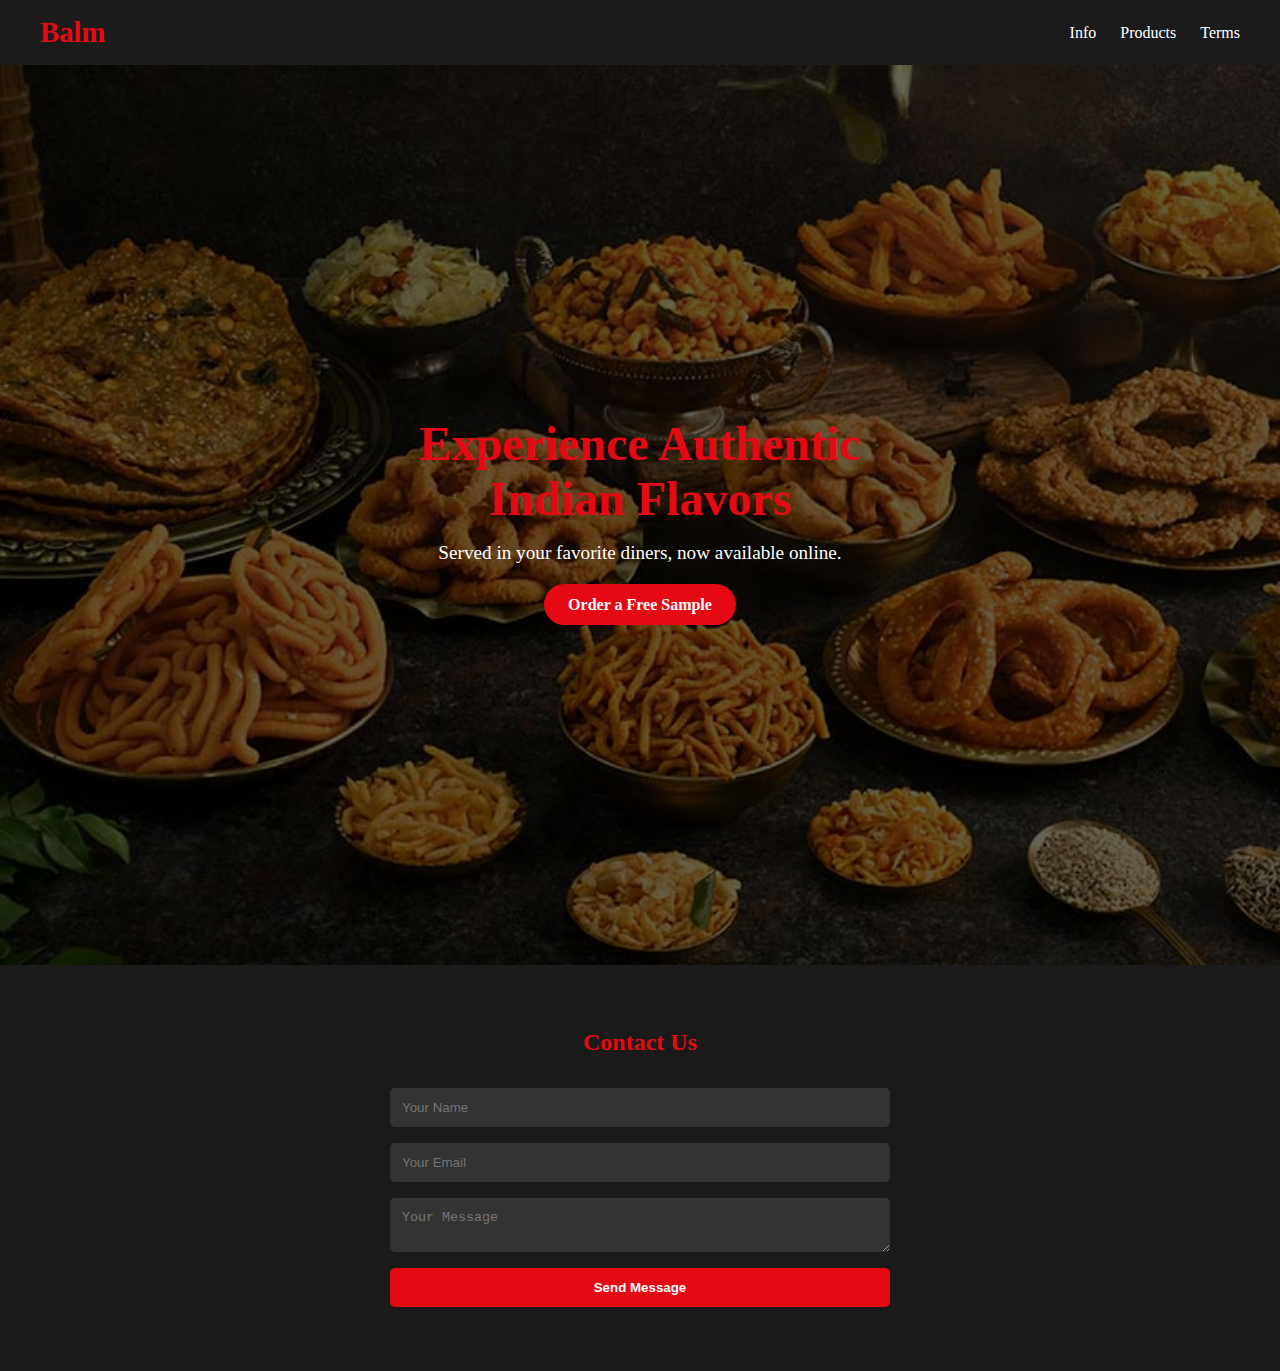
<file: index.html>
<!DOCTYPE html>
<html lang="en">
<head>
  <meta charset="UTF-8" />
  <meta name="viewport" content="width=device-width, initial-scale=1.0"/>
  <title>Balm - Indian Food with Elegance</title>
  <link rel="stylesheet" href="style.css"/>
</head>
<body>
  <header class="header">
    <nav>
      <div class="logo">Balm</div>
      <ul class="nav-links">
        <li><a href="info.html">Info</a></li>
        <li><a href="product.html">Products</a></li>
        <li><a href="termsServices.html">Terms</a></li>
      </ul>
    </nav>
  </header>

  <section class="landing">
    <div class="overlay">
      <div class="landing-content">
        <h1>Experience Authentic Indian Flavors</h1>
        <p>Served in your favorite diners, now available online.</p>
        <a href="#contact" class="cta-button">Order a Free Sample</a>
      </div>
    </div>
  </section>

  <section id="contact" class="contact">
    <h2>Contact Us</h2>
    <form class="contact-form">
      <input type="text" placeholder="Your Name" required/>
      <input type="email" placeholder="Your Email" required/>
      <textarea placeholder="Your Message"></textarea>
      <button type="submit">Send Message</button>
    </form>
  </section>
</body>
</html>
</file>
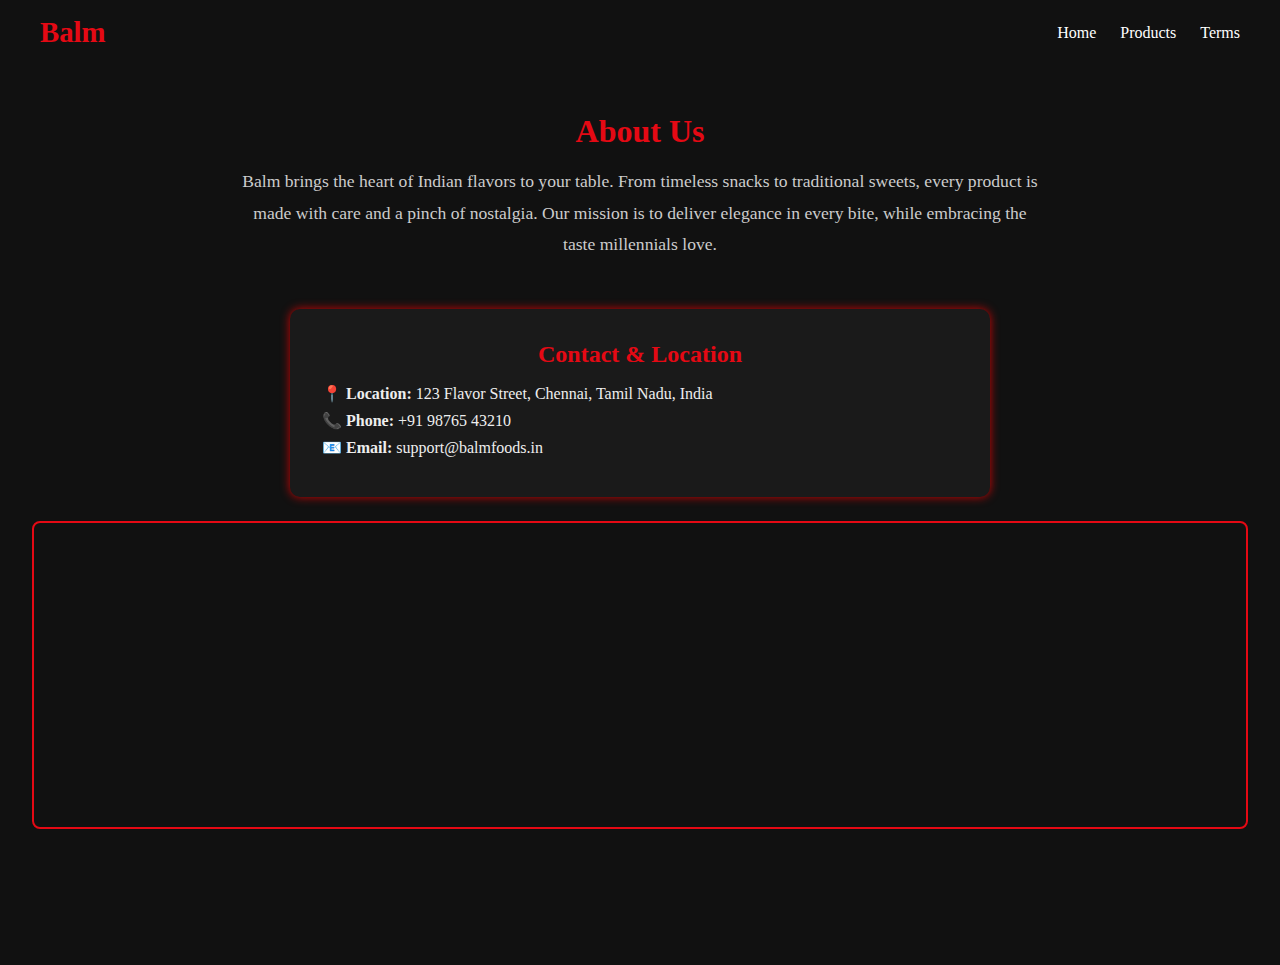
<file: info.html>
<!DOCTYPE html>
<html lang="en">
<head>
  <meta charset="UTF-8" />
  <meta name="viewport" content="width=device-width, initial-scale=1.0"/>
  <title>Information | Balm</title>
  <link rel="stylesheet" href="info.css" />
</head>
<body>
  <header class="header">
    <nav>
      <div class="logo">Balm</div>
      <ul class="nav-links">
        <li><a href="index.html">Home</a></li>
        <li><a href="product.html">Products</a></li>
        <li><a href="termsServices.html">Terms</a></li>
      </ul>
    </nav>
  </header>

  <main class="info-page">
    <section class="info-section">
      <h1>About Us</h1>
      <p>
        Balm brings the heart of Indian flavors to your table. From timeless snacks to traditional sweets, every product is made with care and a pinch of nostalgia.
        Our mission is to deliver elegance in every bite, while embracing the taste millennials love.
      </p>
    </section>

    <section class="contact-section">
      <h2>Contact & Location</h2>
      <div class="contact-details">
        <p><strong>📍 Location:</strong> 123 Flavor Street, Chennai, Tamil Nadu, India</p>
        <p><strong>📞 Phone:</strong> +91 98765 43210</p>
        <p><strong>📧 Email:</strong> support@balmfoods.in</p>
      </div>
    </section>
    <div class="map-container">
        <iframe
          src="https://www.google.com/maps/embed?pb=!1m18!1m12!1m3!1d3890.3686120073754!2d80.24958377498579!3d13.060422613241036!2m3!1f0!2f0!3f0!3m2!1i1024!2i768!4f13.1!3m3!1m2!1s0x3a5267d93b6e8fcd%3A0x8c711d5c71d67c41!2sChennai%2C%20Tamil%20Nadu!5e0!3m2!1sen!2sin!4v1714135282547!5m2!1sen!2sin"
          width="100%" height="300" style="border:0;" allowfullscreen="" loading="lazy"
          referrerpolicy="no-referrer-when-downgrade">
        </iframe>
      </div>
      
  </main>
</body>
</html>
</file>
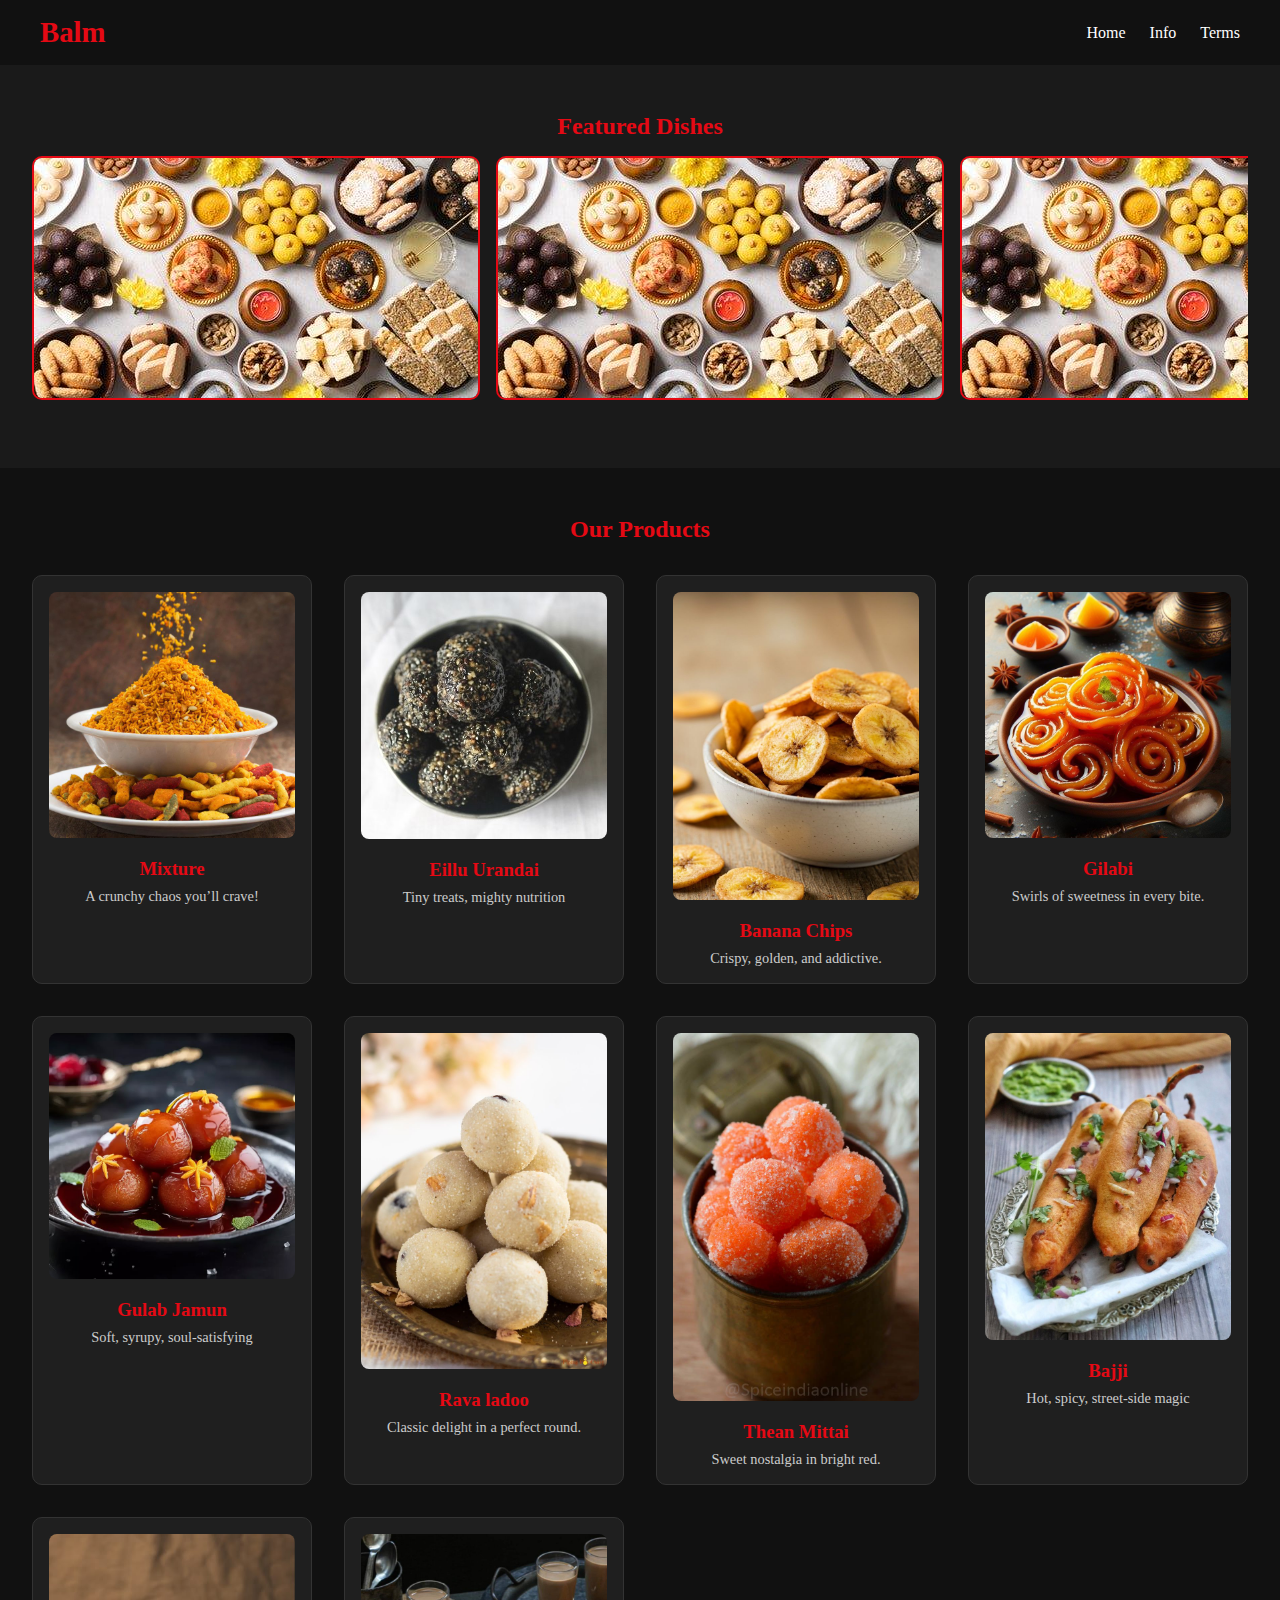
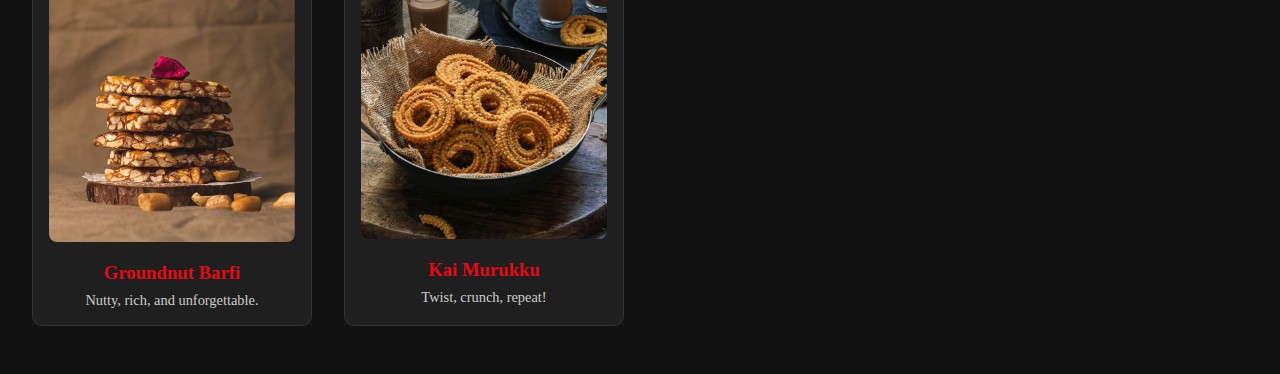
<file: product.html>
<!DOCTYPE html>
<html lang="en">
<head>
  <meta charset="UTF-8" />
  <meta name="viewport" content="width=device-width, initial-scale=1.0"/>
  <title>Products | Balm</title>
  <link rel="stylesheet" href="product.css" />
</head>
<body>
  <header class="header">
    <nav>
      <div class="logo">Balm</div>
      <ul class="nav-links">
        <li><a href="index.html">Home</a></li>
        <li><a href="info.html">Info</a></li>
        <li><a href="termsServices.html">Terms</a></li>
      </ul>
    </nav>
  </header>

  <section class="slider-section">
    <h2>Featured Dishes</h2>
    <div class="slider">
      <div class="slide"><img src="images/slide1.jpg" alt="Dish 1" /></div>
      <div class="slide"><img src="images/slide1.jpg" alt="Dish 2" /></div>
      <div class="slide"><img src="images/slide3.jpg" alt="Dish 3" /></div>
      <div class="slide"><img src="images/slide3.jpg" alt="Dish 4" /></div>
    </div>
  </section>

  <section class="product-listing">
    <h2>Our Products</h2>
    <div class="products-grid">
      <!-- Repeat this block for more products -->
      <div class="product-card">
        <img src="images/product1.jpeg" alt="Biryani" />
        <h3>Mixture</h3>
        <p>A crunchy chaos you’ll crave!</p>
      </div>
      <div class="product-card">
        <img src="images/product2.jpg" alt="Paneer Tikka" />
        <h3>Eillu Urandai</h3>
        <p>Tiny treats, mighty nutrition</p>
      </div>
      <div class="product-card">
        <img src="images/product3.jpg" alt="Naan" />
        <h3>Banana Chips</h3>
        <p>Crispy, golden, and addictive.</p>
      </div>
      <div class="product-card">
        <img src="images/product4.jpg" alt="Biryani" />
        <h3>Gilabi</h3>
        <p>Swirls of sweetness in every bite.</p>
      </div>
      <div class="product-card">
        <img src="images/product5.jpg" alt="Paneer Tikka" />
        <h3>Gulab Jamun</h3>
        <p>Soft, syrupy, soul-satisfying</p>
      </div>
      <div class="product-card">
        <img src="images/product6.jpg" alt="Naan" />
        <h3>Rava ladoo</h3>
        <p>Classic delight in a perfect round.</p>
      </div>
      <div class="product-card">
        <img src="images/product7.jpg" alt="Naan" />
        <h3>Thean Mittai</h3>
        <p>Sweet nostalgia in bright red.</p>
      </div>
      <div class="product-card">
        <img src="images/product8.jpg" alt="Biryani" />
        <h3>Bajji</h3>
        <p>Hot, spicy, street-side magic</p>
      </div>
      <div class="product-card">
        <img src="images/product9.jpg" alt="Paneer Tikka" />
        <h3>Groundnut Barfi</h3>
        <p>Nutty, rich, and unforgettable.</p>
      </div>
      <div class="product-card">
        <img src="images/product10.jpg" alt="Naan" />
        <h3>Kai Murukku</h3>
        <p>Twist, crunch, repeat!</p>
      </div>
      <!-- Add more product-card divs as needed -->
    </div>
  </section>

  <script>
    const slider = document.querySelector('.slider');
    let scrollAmount = 0;
  
    function autoSlide() {
      const slideWidth = slider.querySelector('.slide').offsetWidth + 16; // 16px gap
      scrollAmount += slideWidth;
  
      if (scrollAmount >= slider.scrollWidth - slider.clientWidth) {
        scrollAmount = 0; // reset scroll
      }
  
      slider.scrollTo({
        left: scrollAmount,
        behavior: 'smooth'
      });
    }
  
    setInterval(autoSlide, 2000);
  </script>
  
</body>
</html>
</file>
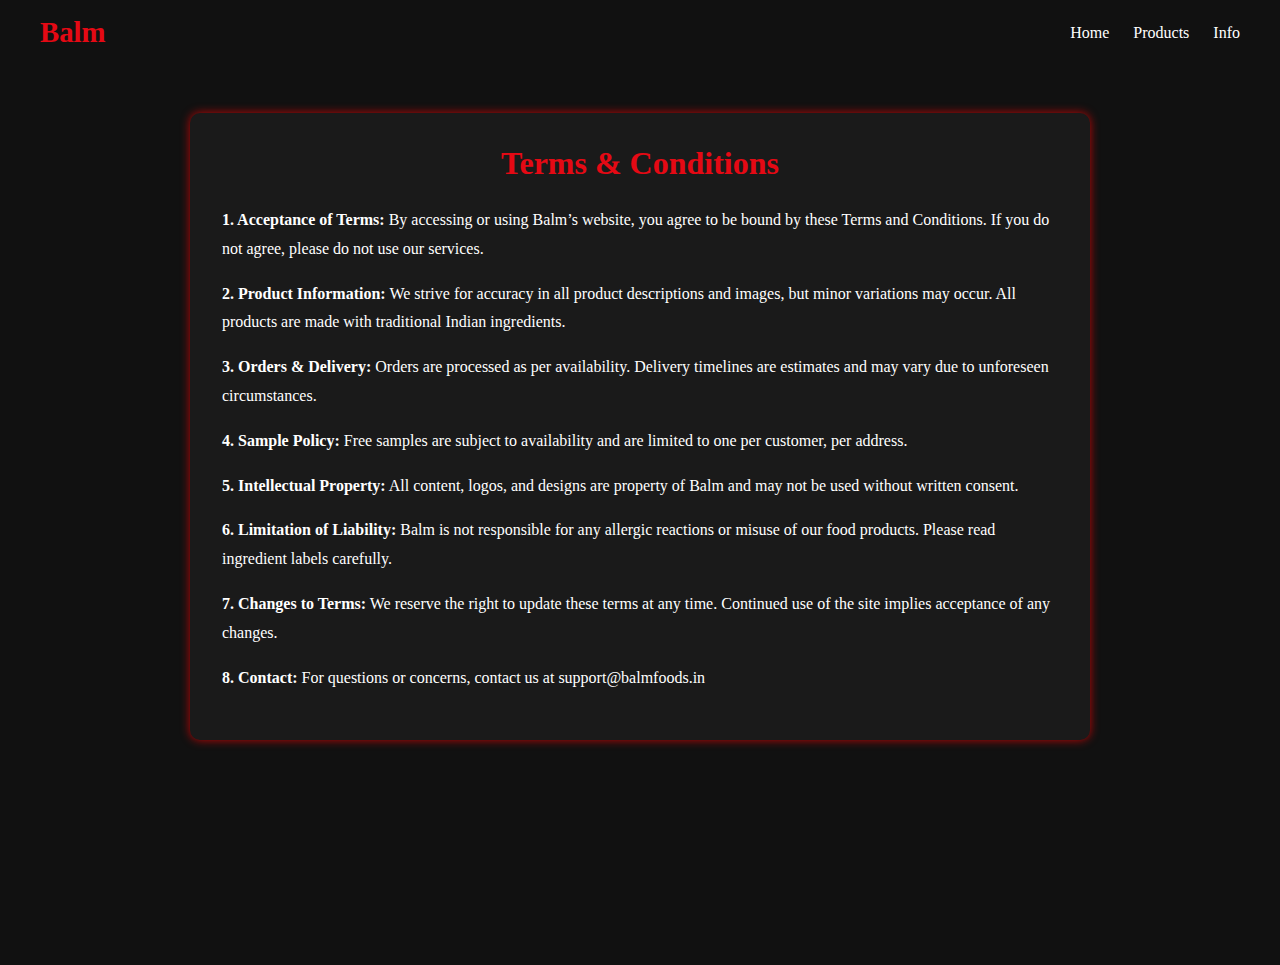
<file: termsServices.html>
<!DOCTYPE html>
<html lang="en">
<head>
  <meta charset="UTF-8" />
  <meta name="viewport" content="width=device-width, initial-scale=1.0"/>
  <title>Terms & Conditions | Balm</title>
  <link rel="stylesheet" href="termsServices.css" />
</head>
<body>
  <header class="header">
    <nav>
      <div class="logo">Balm</div>
      <ul class="nav-links">
        <li><a href="index.html">Home</a></li>
        <li><a href="product.html">Products</a></li>
        <li><a href="info.html">Info</a></li>
      </ul>
    </nav>
  </header>

  <main class="terms-page">
    <section class="terms-section">
      <h1>Terms & Conditions</h1>

      <p><strong>1. Acceptance of Terms:</strong> By accessing or using Balm’s website, you agree to be bound by these Terms and Conditions. If you do not agree, please do not use our services.</p>

      <p><strong>2. Product Information:</strong> We strive for accuracy in all product descriptions and images, but minor variations may occur. All products are made with traditional Indian ingredients.</p>

      <p><strong>3. Orders & Delivery:</strong> Orders are processed as per availability. Delivery timelines are estimates and may vary due to unforeseen circumstances.</p>

      <p><strong>4. Sample Policy:</strong> Free samples are subject to availability and are limited to one per customer, per address.</p>

      <p><strong>5. Intellectual Property:</strong> All content, logos, and designs are property of Balm and may not be used without written consent.</p>

      <p><strong>6. Limitation of Liability:</strong> Balm is not responsible for any allergic reactions or misuse of our food products. Please read ingredient labels carefully.</p>

      <p><strong>7. Changes to Terms:</strong> We reserve the right to update these terms at any time. Continued use of the site implies acceptance of any changes.</p>

      <p><strong>8. Contact:</strong> For questions or concerns, contact us at support@balmfoods.in</p>
    </section>
  </main>
</body>
</html>
</file>
<file: style.css>
* {
    margin: 0;
    padding: 0;
    box-sizing: border-box;
  }
  
  p{
     color: white;
  }

  .header {
    background-color: #1b1b1b;
    padding: 1rem 2rem;
  }
  
  nav {
    display: flex;
    justify-content: space-between;
    align-items: center;
    max-width: 1200px;
    margin: 0 auto;
  }
  
  .logo {
    font-size: 1.8rem;
    color: #e50914;
    font-weight: bold;
  }
  
  .nav-links {
    list-style: none;
    display: flex;
    gap: 1.5rem;
  }
  
  .nav-links a {
    text-decoration: none;
    color: white;
    font-weight: 500;
    transition: color 0.3s;
  }
  
  .nav-links a:hover {
    color: #e50914;
  }
  
  
  /* Landing Section */
  .landing {
    background: url('images/bg1.jpg') no-repeat center center/cover;
    height: 100vh;
    position: relative;
  }
  
  .overlay {
    background-color: rgba(0, 0, 0, 0.6);
    height: 100%;
    display: flex;
    align-items: center;
    justify-content: center;
  }
  
  .landing-content {
    text-align: center;
    max-width: 600px;
    padding: 20px;
  }
  
  .landing-content h1 {
    font-size: 3rem;
    margin-bottom: 1rem;
    color: #e50914;
  }
  
  .landing-content p {
    font-size: 1.2rem;
    margin-bottom: 2rem;
  }
  
  .cta-button {
    background-color: #e50914;
    color: white;
    padding: 0.75rem 1.5rem;
    border: none;
    font-weight: bold;
    text-decoration: none;
    border-radius: 30px;
    transition: background 0.3s;
  }
  
  .cta-button:hover {
    background-color: #5f1b1f;
  }
  
  /* Contact Section */
  .contact {
    padding: 4rem 2rem;
    background-color: #1a1a1a;
  }
  
  .contact h2 {
    text-align: center;
    margin-bottom: 2rem;
    color: #e50914;
  }
  
  .contact-form {
    max-width: 500px;
    margin: 0 auto;
    display: flex;
    flex-direction: column;
    gap: 1rem;
  }
  
  .contact-form input,
  .contact-form textarea {
    padding: 0.75rem;
    border: none;
    border-radius: 5px;
    background-color: #333;
    color: white;
  }
  
  .contact-form button {
    background-color: #e50914;
    color: white;
    border: none;
    padding: 0.75rem;
    font-weight: bold;
    border-radius: 5px;
    cursor: pointer;
  }
  
  .contact-form button:hover {
    background-color: #5f1b1f;
  }
</file>
<file: info.css>
* {
    margin: 0;
    padding: 0;
    box-sizing: border-box;
  }
  
  p{
     color: white;
  }

  .header {
    background-color: #111;
    padding: 1rem 2rem;
  }
  
  nav {
    display: flex;
    justify-content: space-between;
    align-items: center;
    max-width: 1200px;
    margin: 0 auto;
  }
  
  .logo {
    font-size: 1.8rem;
    color: #e50914;
    font-weight: bold;
  }
  
  .nav-links {
    list-style: none;
    display: flex;
    gap: 1.5rem;
  }
  
  .nav-links a {
    text-decoration: none;
    color: white;
    font-weight: 500;
    transition: color 0.3s;
  }
  
  .nav-links a:hover {
    color: #e50914;
  }
  .info-page {
    background-color: #111;
    padding: 3rem 2rem;
    color: #fff;
    min-height: 100vh;
  }
  
  .info-section {
    max-width: 800px;
    margin: 0 auto 3rem;
    text-align: center;
  }
  
  .info-section h1 {
    color: #e50914;
    margin-bottom: 1rem;
  }
  
  .info-section p {
    font-size: 1.1rem;
    line-height: 1.8;
    color: #ccc;
  }
  
  .contact-section {
    background-color: #1a1a1a;
    padding: 2rem;
    border-radius: 10px;
    max-width: 700px;
    margin: 0 auto;
    box-shadow: 0 0 10px rgba(255, 0, 0, 0.793);
  }
  
  .contact-section h2 {
    color: #e50914;
    margin-bottom: 1rem;
    text-align: center;
  }
  
  .contact-details p {
    font-size: 1rem;
    margin: 0.5rem 0;
    color: #eee;
  }

  .map-container {
    margin-top: 1.5rem;
    border: 2px solid #e50914;
    border-radius: 8px;
    overflow: hidden;
  }
</file>
<file: product.css>
* {
    margin: 0;
    padding: 0;
    box-sizing: border-box;
  }
  
  p{
     color: white;
  }

  .header {
    background-color: #111;
    padding: 1rem 2rem;
  }
  
  nav {
    display: flex;
    justify-content: space-between;
    align-items: center;
    max-width: 1200px;
    margin: 0 auto;
  }
  
  .logo {
    font-size: 1.8rem;
    color: #e50914;
    font-weight: bold;
  }
  
  .nav-links {
    list-style: none;
    display: flex;
    gap: 1.5rem;
  }
  
  .nav-links a {
    text-decoration: none;
    color: white;
    font-weight: 500;
    transition: color 0.3s;
  }
  
  .nav-links a:hover {
    color: #e50914;
  }
  
  /* Slider */
.slider-section {
    padding: 3rem 2rem;
    background-color: #1a1a1a;
  }
  
  .slider-section h2 {
    color: #e50914;
    margin-bottom: 1rem;
    text-align: center;
  }
  
  .slider {
    display: flex;
    overflow-x: auto;
    scroll-behavior: smooth;
    gap: 1rem;
    padding-bottom: 1rem;
    scrollbar-width: none; /* Firefox */
  }
  
  .slider::-webkit-scrollbar {
    display: none; /* Chrome, Safari */
  }
  
  
  .slide {
    min-width: 300px;
    flex-shrink: 0;
  }
  
  .slide img {
    border-radius: 10px;
    width: 100%;
    height: auto;
    object-fit: cover;
    border: 2px solid #e50914;
  }
  
  /* Product Listing */
  .product-listing {
    padding: 3rem 2rem;
    background-color: #111;
  }
  
  .product-listing h2 {
    color: #e50914;
    margin-bottom: 2rem;
    text-align: center;
  }
  
  .products-grid {
    display: grid;
    grid-template-columns: repeat(auto-fit, minmax(220px, 1fr));
    gap: 2rem;
  }
  
  .product-card {
    background-color: #1f1f1f;
    border: 1px solid #333;
    border-radius: 10px;
    padding: 1rem;
    text-align: center;
    transition: transform 0.3s;
  }
  
  .product-card:hover {
    transform: translateY(-5px);
    border-color: #e50914;
  }
  
  .product-card img {
    width: 100%;
    border-radius: 8px;
    margin-bottom: 1rem;
  }
  
  .product-card h3 {
    color: #e50914;
    margin-bottom: 0.5rem;
  }
  
  .product-card p {
    font-size: 0.9rem;
    color: #ccc;
  }
</file>
<file: termsServices.css>
* {
    margin: 0;
    padding: 0;
    box-sizing: border-box;
  }
  
  p{
     color: white;
  }

  .header {
    background-color: #111;
    padding: 1rem 2rem;
  }
  
  nav {
    display: flex;
    justify-content: space-between;
    align-items: center;
    max-width: 1200px;
    margin: 0 auto;
  }
  
  .logo {
    font-size: 1.8rem;
    color: #e50914;
    font-weight: bold;
  }
  
  .nav-links {
    list-style: none;
    display: flex;
    gap: 1.5rem;
  }
  
  .nav-links a {
    text-decoration: none;
    color: white;
    font-weight: 500;
    transition: color 0.3s;
  }
  
  .nav-links a:hover {
    color: #e50914;
  }
  
.terms-page {
    background-color: #111;
    color: #eee;
    padding: 3rem 2rem;
    min-height: 100vh;
  }
  
  .terms-section {
    max-width: 900px;
    margin: 0 auto;
    background-color: #1a1a1a;
    padding: 2rem;
    border-radius: 10px;
    box-shadow: 0 0 10px rgba(255, 0, 0, 0.734);
  }
  
  .terms-section h1 {
    color: #e50914;
    margin-bottom: 1.5rem;
    text-align: center;
  }
  
  .terms-section p {
    margin: 1rem 0;
    line-height: 1.8;
    font-size: 1rem;
  }
</file>
